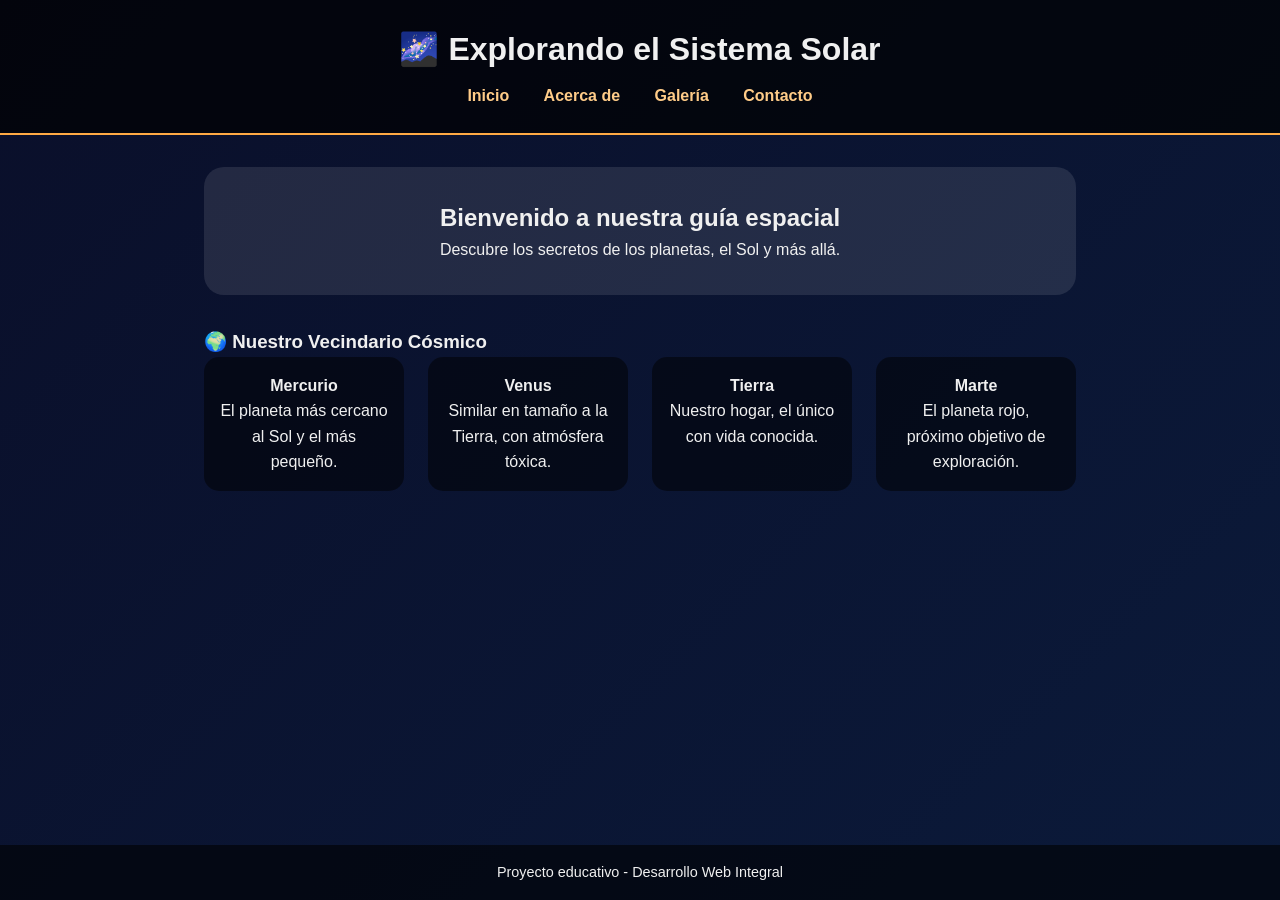
<file: index.html>
<!DOCTYPE html>
<html lang="es">
<head>
    <meta charset="UTF-8">
    <meta name="viewport" content="width=device-width, initial-scale=1.0">
    <title>Inicio - Sistema Solar</title>
    <link rel="stylesheet" href="styles/golobal.css">
</head>
<body>
    <header>
        <h1>🌌 Explorando el Sistema Solar</h1>
        <nav>
            <a href="index.html">Inicio</a>
            <a href="acercaDe.html">Acerca de</a>
            <a href="galeria.html">Galería</a>
            <a href="contacto.html">Contacto</a>
        </nav>
    </header>

    <main>
        <section class="hero">
            <h2>Bienvenido a nuestra guía espacial</h2>
            <p>Descubre los secretos de los planetas, el Sol y más allá.</p>
        </section>

        <section class="planets-intro">
            <h3>🌍 Nuestro Vecindario Cósmico</h3>
            <div class="planet-cards">
                <div class="card">
                    <h4>Mercurio</h4>
                    <p>El planeta más cercano al Sol y el más pequeño.</p>
                </div>
                <div class="card">
                    <h4>Venus</h4>
                    <p>Similar en tamaño a la Tierra, con atmósfera tóxica.</p>
                </div>
                <div class="card">
                    <h4>Tierra</h4>
                    <p>Nuestro hogar, el único con vida conocida.</p>
                </div>
                <div class="card">
                    <h4>Marte</h4>
                    <p>El planeta rojo, próximo objetivo de exploración.</p>
                </div>
            </div>
        </section>
    </main>

    <footer>
        <p>Proyecto educativo - Desarrollo Web Integral</p>
    </footer>
</body>
</html>
</file>
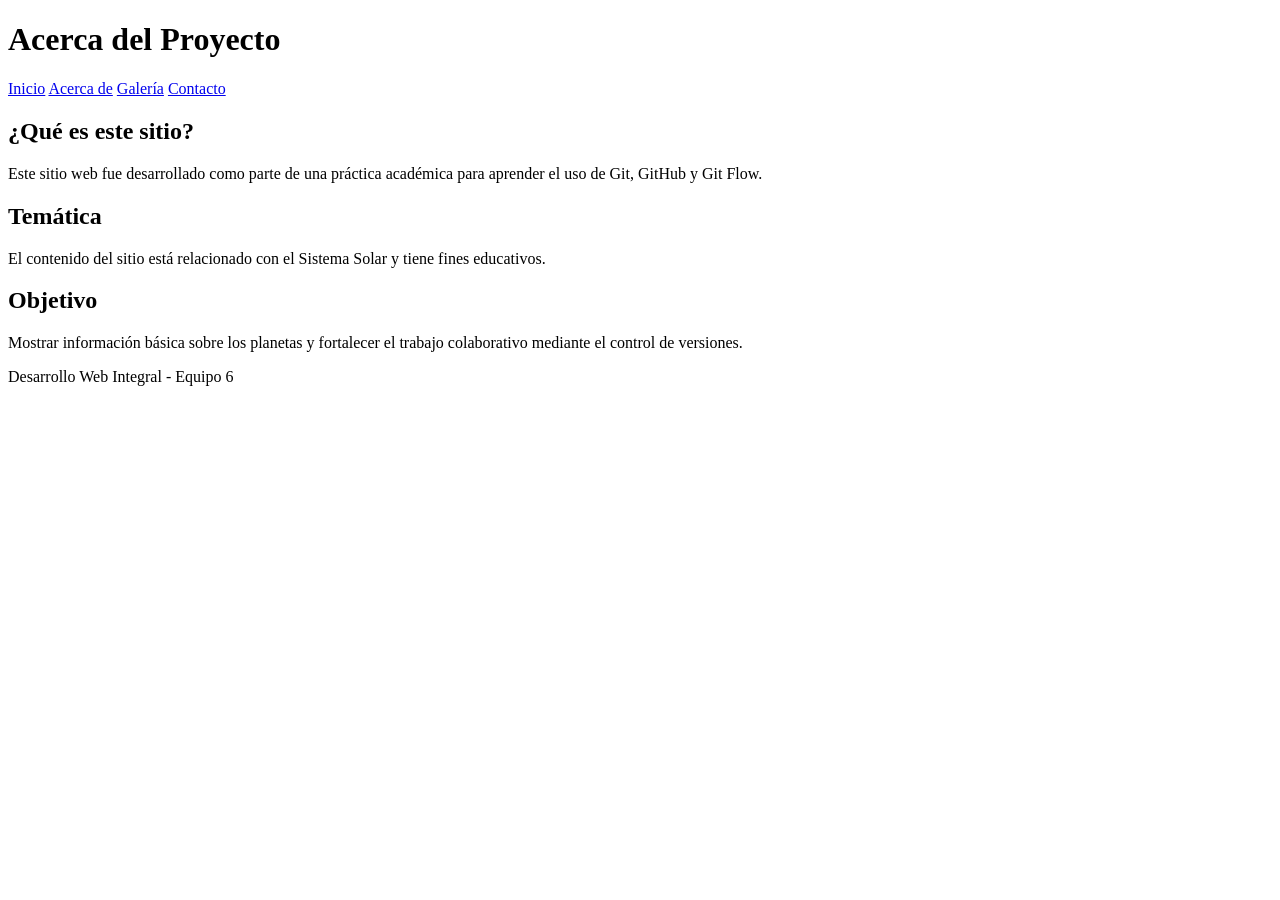
<file: acercaDe.html>
<!DOCTYPE html>
<html lang="es">

<head>
    <meta charset="UTF-8">
    <title>Acerca de</title>
</head>

<body>

    <header>

        <h1>Acerca del Proyecto</h1>

        <nav>
            <a href="index.html">Inicio</a>
            <a href="acercaDe.html">Acerca de</a>
            <a href="galeria.html">Galería</a>
            <a href="contacto.html">Contacto</a>
        </nav>

    </header>

    <main>

        <h2>¿Qué es este sitio?</h2>

        <p>
            Este sitio web fue desarrollado como parte de una práctica
            académica para aprender el uso de Git, GitHub y Git Flow.
        </p>

        <h2>Temática</h2>

        <p>
            El contenido del sitio está relacionado con el Sistema Solar
            y tiene fines educativos.
        </p>

        <h2>Objetivo</h2>

        <p>
            Mostrar información básica sobre los planetas y fortalecer
            el trabajo colaborativo mediante el control de versiones.
        </p>

    </main>

    <footer>

        <p>
            Desarrollo Web Integral - Equipo 6
        </p>

    </footer>

</body>

</html>
</file>
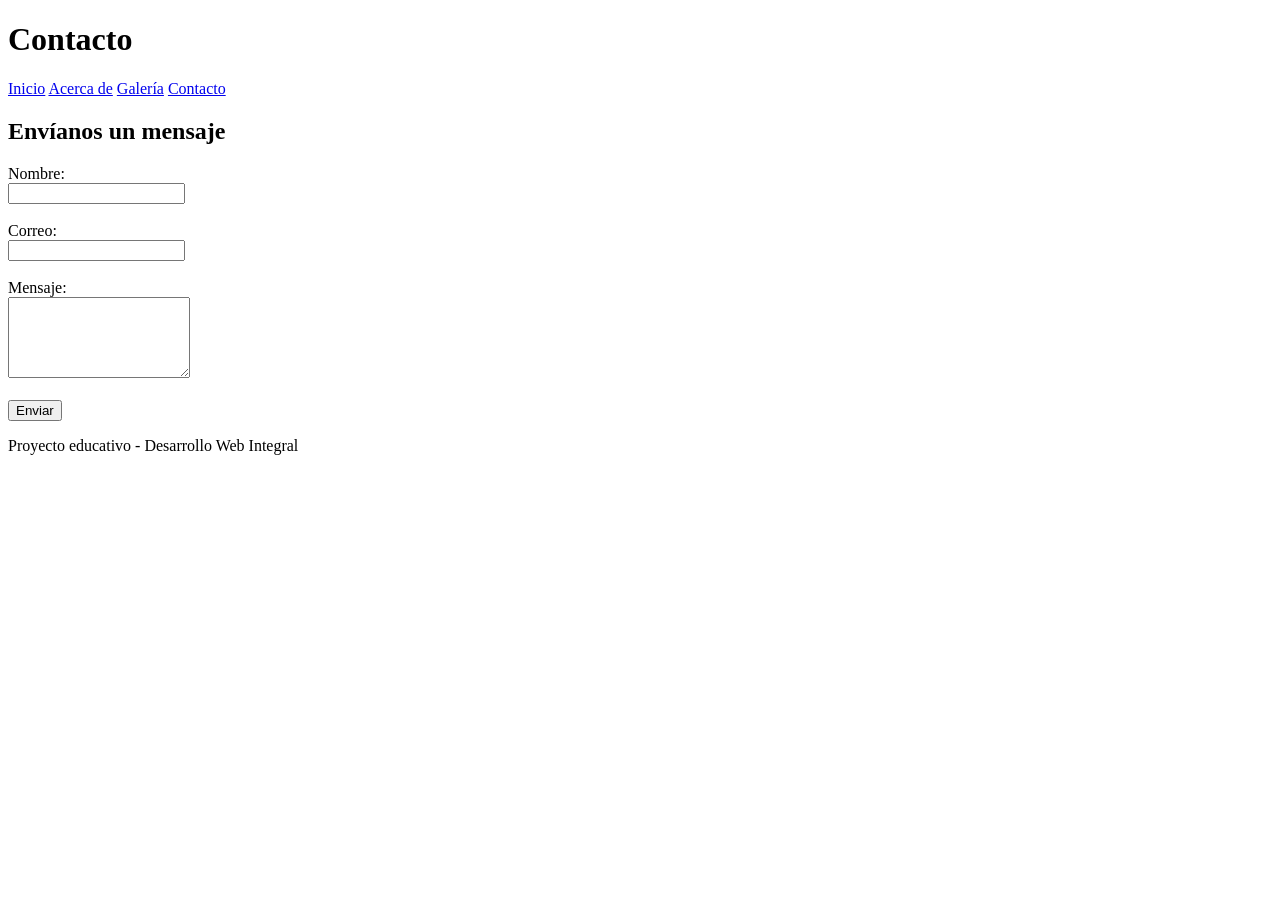
<file: contacto.html>
<!DOCTYPE html>
<html lang="es">

<head>
    <meta charset="UTF-8">
    <title>Contacto</title>
</head>

<body>

    <header>

        <h1>Contacto</h1>

        <nav>
            <a href="index.html">Inicio</a>
            <a href="acercaDe.html">Acerca de</a>
            <a href="galeria.html">Galería</a>
            <a href="contacto.html">Contacto</a>
        </nav>

    </header>

    <main>

        <h2>Envíanos un mensaje</h2>

        <form>

            <label for="nombre">Nombre:</label>
            <br>
            <input type="text" id="nombre" name="nombre">

            <br><br>

            <label for="correo">Correo:</label>
            <br>
            <input type="email" id="correo" name="correo">

            <br><br>

            <label for="mensaje">Mensaje:</label>
            <br>
            <textarea id="mensaje" name="mensaje" rows="5"></textarea>

            <br><br>

            <button type="submit">Enviar</button>

        </form>

    </main>

    <footer>
        <p>Proyecto educativo - Desarrollo Web Integral</p>
    </footer>

</body>

</html>
</file>
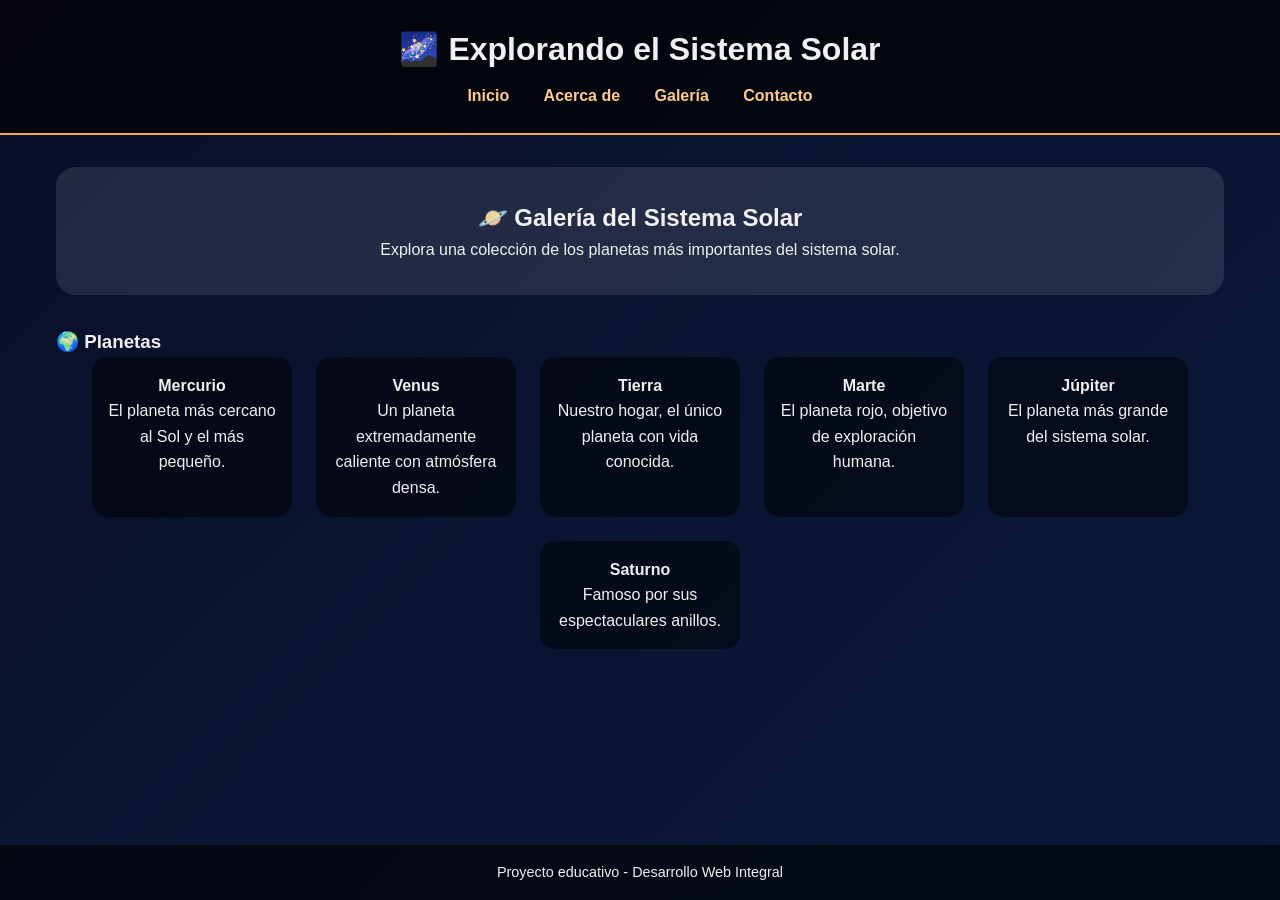
<file: galeria.html>
<!DOCTYPE html>
<html lang="es">
<head>
    <meta charset="UTF-8">
    <meta name="viewport" content="width=device-width, initial-scale=1.0">
    <title>Galería - Sistema Solar</title>
    <link rel="stylesheet" href="styles/golobal.css">
</head>
<body>

    <header>
        <h1>🌌 Explorando el Sistema Solar</h1>
        <nav>
            <a href="index.html">Inicio</a>
            <a href="acercaDe.html">Acerca de</a>
            <a href="galeria.html">Galería</a>
            <a href="contacto.html">Contacto</a>
        </nav>
    </header>

    <main>

        <section class="hero">
            <h2>🪐 Galería del Sistema Solar</h2>
            <p>Explora una colección de los planetas más importantes del sistema solar.</p>
        </section>

        <section class="planets-intro">
            <h3>🌍 Planetas</h3>

            <div class="planet-cards">

                <div class="card">
                    <h4>Mercurio</h4>
                    <p>El planeta más cercano al Sol y el más pequeño.</p>
                </div>

                <div class="card">
                    <h4>Venus</h4>
                    <p>Un planeta extremadamente caliente con atmósfera densa.</p>
                </div>

                <div class="card">
                    <h4>Tierra</h4>
                    <p>Nuestro hogar, el único planeta con vida conocida.</p>
                </div>

                <div class="card">
                    <h4>Marte</h4>
                    <p>El planeta rojo, objetivo de exploración humana.</p>
                </div>

                <div class="card">
                    <h4>Júpiter</h4>
                    <p>El planeta más grande del sistema solar.</p>
                </div>

                <div class="card">
                    <h4>Saturno</h4>
                    <p>Famoso por sus espectaculares anillos.</p>
                </div>

            </div>
        </section>

    </main>

    <footer>
        <p>Proyecto educativo - Desarrollo Web Integral</p>
    </footer>

</body>
</html>
</file>
<file: styles/golobal.css>
/* Estilos globales */
* {
    margin: 0;
    padding: 0;
    box-sizing: border-box;
}

body {
    font-family: 'Segoe UI', Tahoma, Geneva, Verdana, sans-serif;
    background: linear-gradient(135deg, #0a0f2a, #0b1a3a);
    color: #f0f0f0;
    line-height: 1.6;
    min-height: 100vh;
    display: flex;
    flex-direction: column;
}

header {
    background: rgba(0, 0, 0, 0.7);
    padding: 1.5rem;
    text-align: center;
    border-bottom: 2px solid #ffaa44;
}

header h1 {
    font-size: 2rem;
    margin-bottom: 0.5rem;
}

nav a {
    color: #ffcc88;
    text-decoration: none;
    margin: 0 15px;
    font-weight: bold;
    transition: color 0.3s;
}

nav a:hover {
    color: #ffaa44;
    text-decoration: underline;
}

main {
    flex: 1;
    max-width: 1200px;
    margin: 2rem auto;
    padding: 0 1rem;
}

.hero {
    background: rgba(255, 255, 255, 0.1);
    padding: 2rem;
    border-radius: 20px;
    text-align: center;
    margin-bottom: 2rem;
}

.planet-cards {
    display: flex;
    flex-wrap: wrap;
    gap: 1.5rem;
    justify-content: center;
}

.card {
    background: rgba(0, 0, 0, 0.5);
    padding: 1rem;
    border-radius: 15px;
    width: 200px;
    text-align: center;
    transition: transform 0.3s;
}

.card:hover {
    transform: scale(1.05);
    background: rgba(0, 0, 0, 0.7);
}

/* Galería */
.gallery {
    display: grid;
    grid-template-columns: repeat(auto-fit, minmax(250px, 1fr));
    gap: 1.5rem;
    margin-top: 1.5rem;
}

.gallery-item {
    background: #1e2a3a;
    border-radius: 15px;
    overflow: hidden;
    text-align: center;
    transition: transform 0.3s;
}

.gallery-item:hover {
    transform: scale(1.02);
}

.gallery-item img {
    width: 100%;
    height: 200px;
    object-fit: cover;
}

.gallery-item p {
    padding: 10px;
    font-weight: bold;
}

footer {
    text-align: center;
    padding: 1rem;
    background: rgba(0, 0, 0, 0.6);
    margin-top: 2rem;
    font-size: 0.9rem;
}

/* Responsive */
@media (max-width: 768px) {
    nav a {
        display: inline-block;
        margin: 5px;
    }
    
    .card {
        width: 100%;
    }
}
</file>
